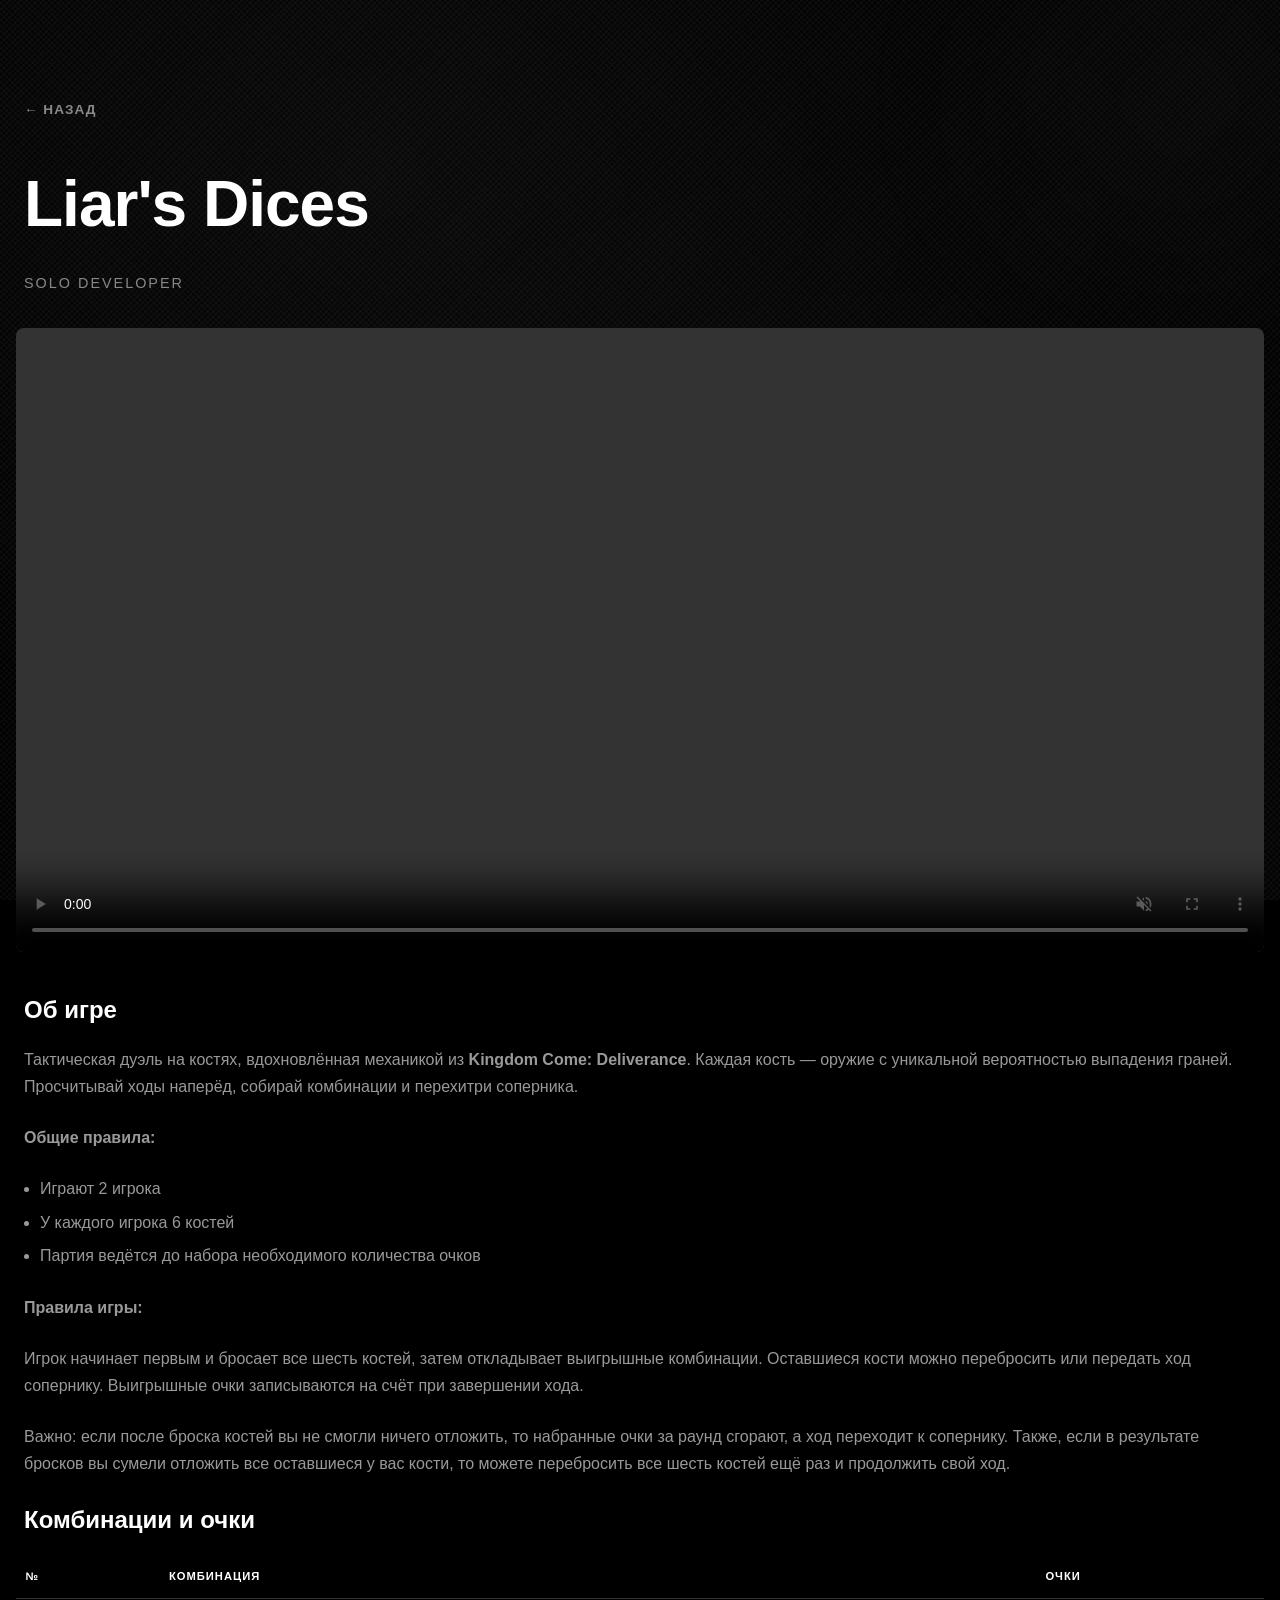
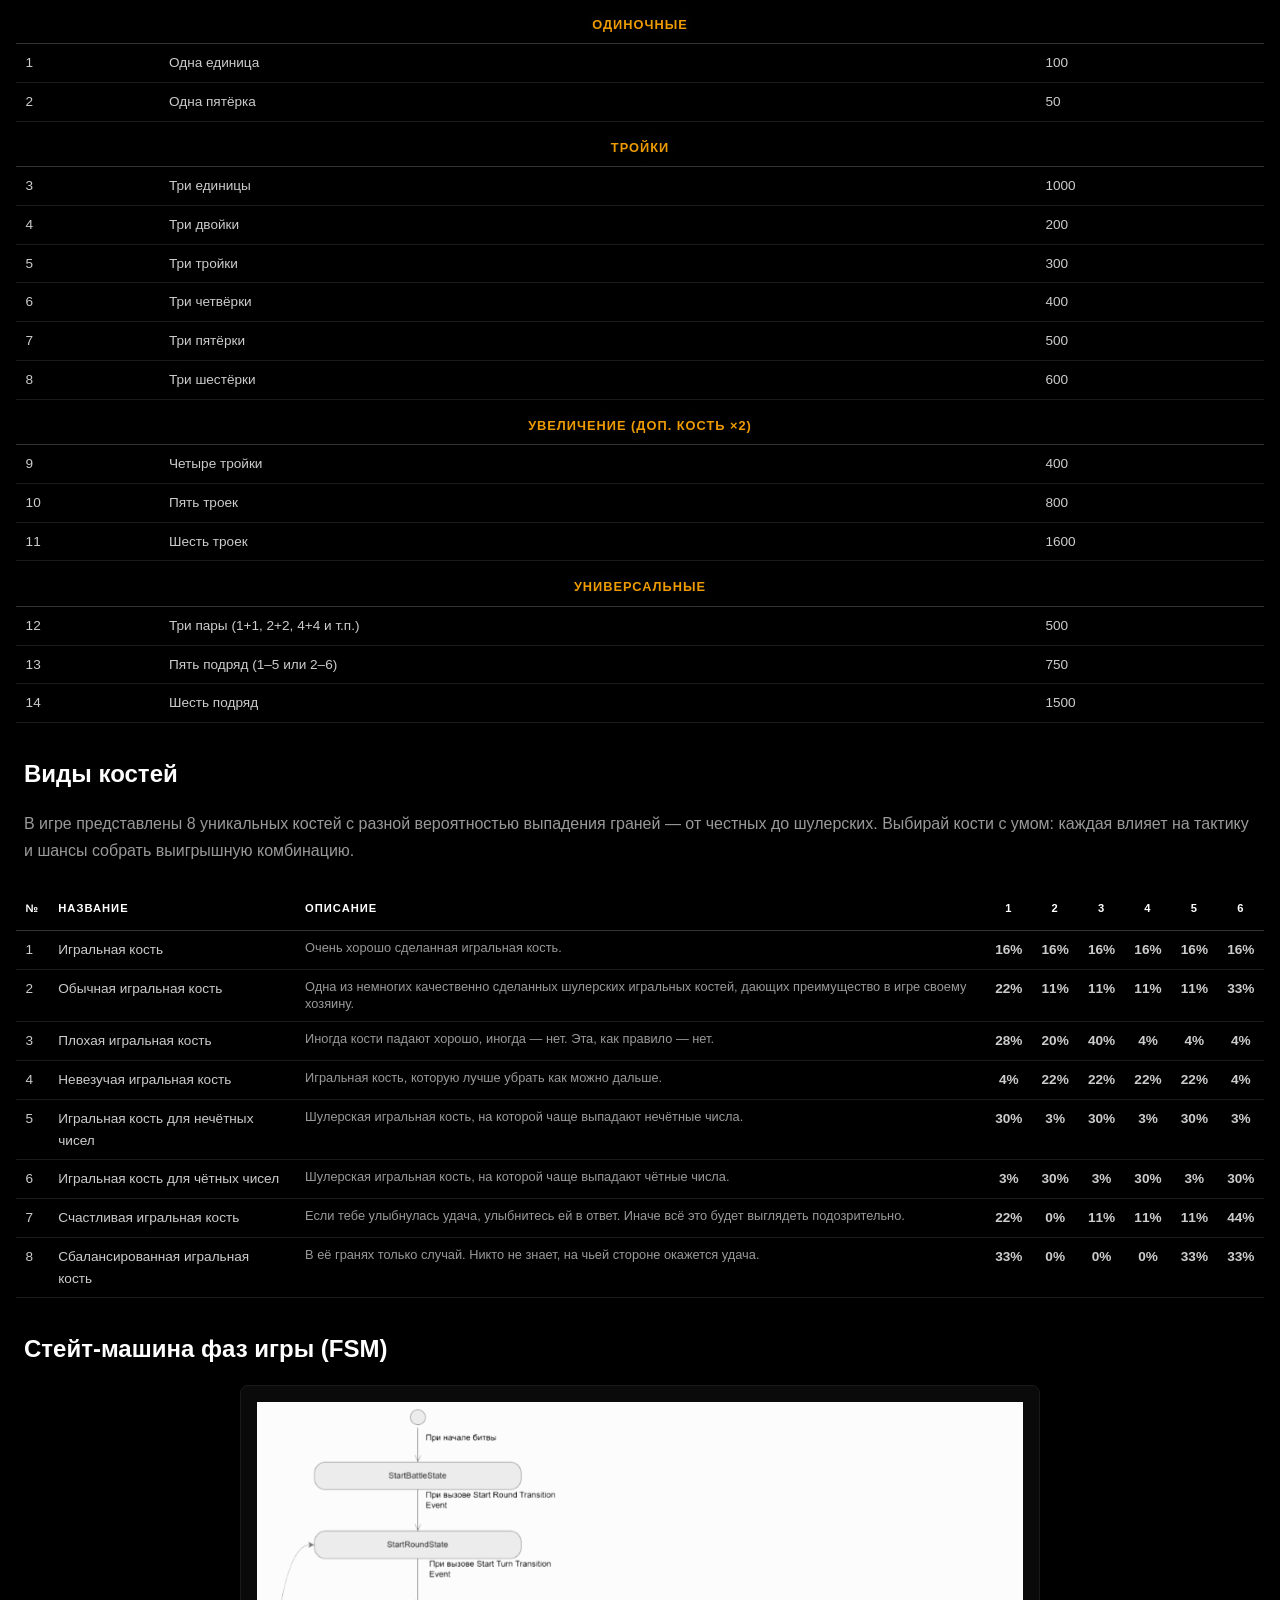
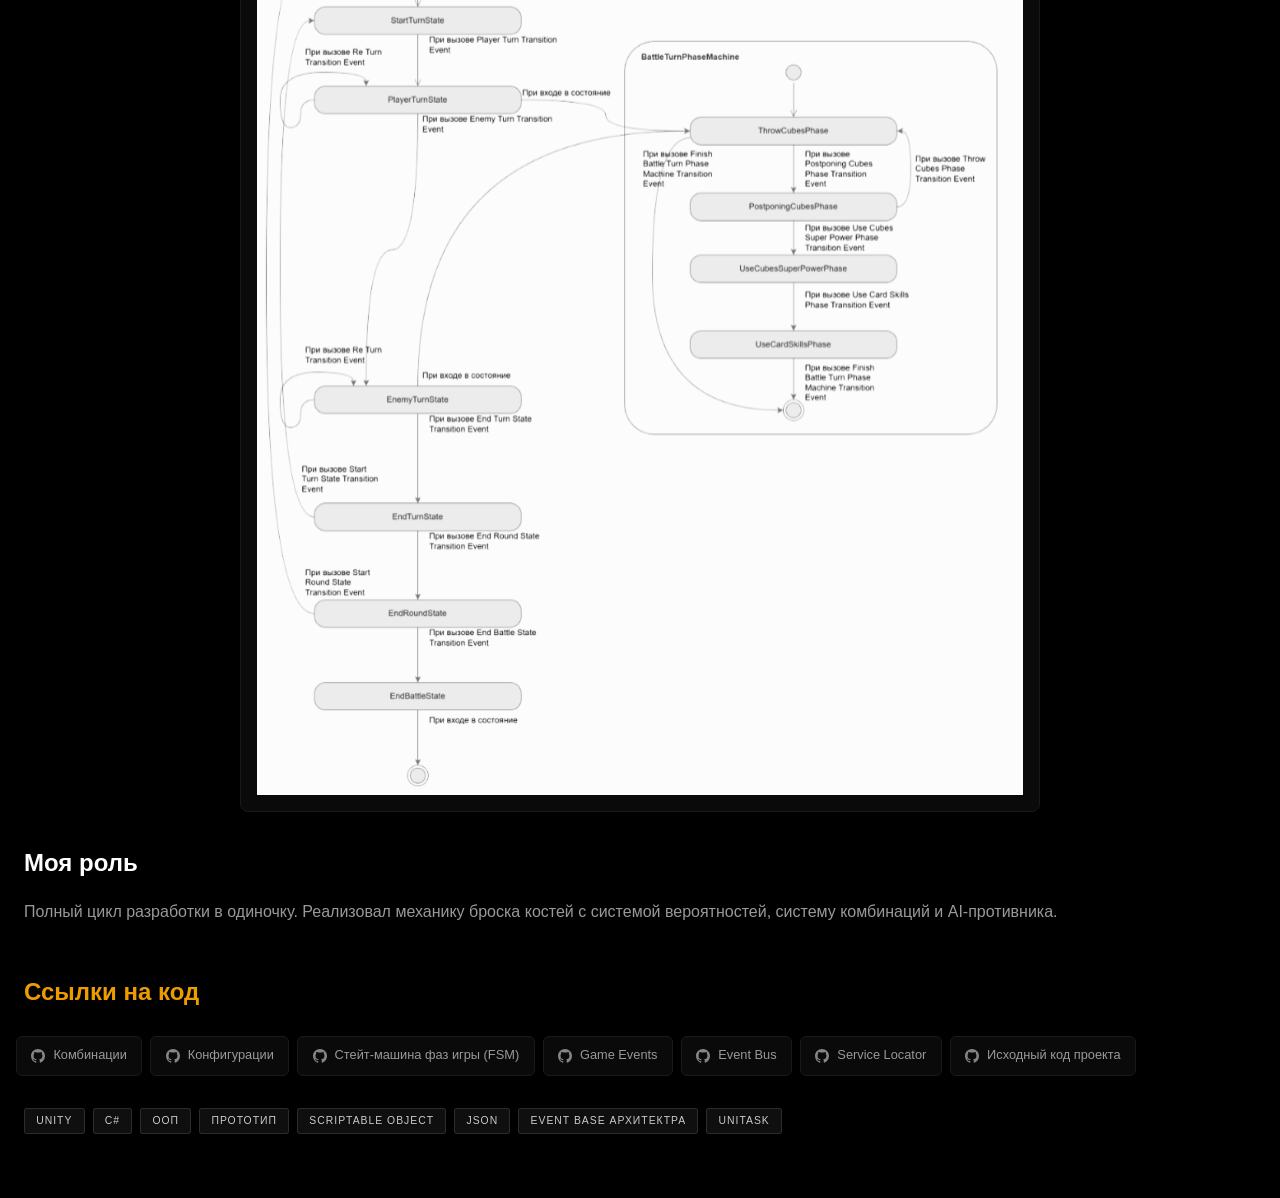
<file: projects/liars-dices.html>
<!DOCTYPE html>
<html lang="ru">
<head>
    <meta charset="UTF-8">
    <meta name="viewport" content="width=device-width, initial-scale=1.0">
    <title>Liar's Dices | 3D23</title>
    <link rel="stylesheet" href="../assets/css/style.css">
    <link rel="stylesheet" href="../assets/css/project-page.css">
    <style>
        .combinations-table {
            width: 100%;
            border-collapse: collapse;
            margin-bottom: 2rem;
            color: #ccc;
            font-size: 0.85rem;
        }
        .combinations-table th {
            text-align: left;
            padding: 0.75rem 0.6rem;
            border-bottom: 1px solid #333;
            color: #fff;
            font-weight: 600;
            text-transform: uppercase;
            letter-spacing: 1px;
            font-size: 0.7rem;
            white-space: nowrap;
        }
        .combinations-table th:nth-child(n+4) {
            text-align: center;
        }
        .combinations-table td {
            padding: 0.5rem 0.6rem;
            border-bottom: 1px solid #1a1a1a;
            vertical-align: top;
        }
        .combinations-table td:nth-child(n+4) {
            text-align: center;
        }
        .combinations-table tr:hover td {
            background: rgba(255, 255, 255, 0.02);
        }
        .combinations-table .section-row td {
            color: #EE9B00;
            text-align: center;
            text-shadow: 0 0 30px rgba(255, 255, 255, 0.15);
            font-weight: 700;
            padding-top: 1rem;
            border-bottom: 1px solid #333;
            font-size: 0.8rem;
            text-transform: uppercase;
            letter-spacing: 1px;
        }
        .rules-list {
            color: #999;
            line-height: 1.7;
            margin-bottom: 1.5rem;
            padding-left: 1.5rem;
        }
        .rules-list li {
            margin-bottom: 0.4rem;
        }
        .desc-cell {
            font-size: 0.8rem;
            color: #999;
            line-height: 1.4;
        }
        .prob-cell {
            text-align: center;
            font-weight: 600;
            color: #ccc;
        }
        .github-links-grid {
            display: flex;
            flex-wrap: wrap;
            gap: 0.5rem;
            margin-bottom: 2rem;
        }
        .github-link-item {
            display: flex;
            align-items: center;
            gap: 0.5rem;
            padding: 0.55rem 0.9rem;
            background: #0a0a0a;
            border: 1px solid #1a1a1a;
            border-radius: 6px;
            text-decoration: none;
            color: #999;
            font-size: 0.8rem;
            transition: all 0.3s;
            white-space: nowrap;
        }
        .github-link-item:hover {
            border-color: #EE9B00;
            color: #EE9B00;
        }
        .github-link-item img {
            filter: brightness(0) saturate(100%) invert(55%) sepia(0%) saturate(0%) hue-rotate(0deg) brightness(95%) contrast(90%);
            transition: filter 0.3s;
            flex-shrink: 0;
        }
        .github-link-item:hover img {
            filter: brightness(0) saturate(100%) invert(100%) sepia(0%) saturate(0%) hue-rotate(0deg) brightness(100%) contrast(100%);
        }
        .fsm-image {
            width: 70%;
            max-width: 800px;
            display: block;
            margin: 0 auto 2rem;
            border-radius: 8px;
            background: #0a0a0a;
            border: 1px solid #1a1a1a;
            padding: 1rem;
        }
    </style>
</head>
<body>
    <div class="project-page">
        <a href="../index.html" class="back-btn">← Назад</a>
        <h1>Liar's Dices</h1>
        <p class="role">Solo Developer</p>
        
        <video autoplay loop muted playsinline controls>
            <source src="../assets/video/dices.mp4" type="video/mp4">
        </video>
        
        <h2>Об игре</h2>
        <p>Тактическая дуэль на костях, вдохновлённая механикой из <b>Kingdom Come: Deliverance</b>. Каждая кость — оружие с уникальной вероятностью выпадения граней. Просчитывай ходы наперёд, собирай комбинации и перехитри соперника.</p>
        
        <p><b>Общие правила:</b></p>
        <ul class="rules-list">
            <li>Играют 2 игрока</li>
            <li>У каждого игрока 6 костей</li>
            <li>Партия ведётся до набора необходимого количества очков</li>
        </ul>

        <p><b>Правила игры:</b></p>
        <p>Игрок начинает первым и бросает все шесть костей, затем откладывает выигрышные комбинации. Оставшиеся кости можно перебросить или передать ход сопернику. Выигрышные очки записываются на счёт при завершении хода.</p>
        <p>Важно: если после броска костей вы не смогли ничего отложить, то набранные очки за раунд сгорают, а ход переходит к сопернику. Также, если в результате бросков вы сумели отложить все оставшиеся у вас кости, то можете перебросить все шесть костей ещё раз и продолжить свой ход.</p>

        <h2>Комбинации и очки</h2>
        <table class="combinations-table">
            <thead>
                <tr>
                    <th>№</th>
                    <th>Комбинация</th>
                    <th>Очки</th>
                </tr>
            </thead>
            <tbody>
                <tr class="section-row"><td colspan="3">Одиночные</td></tr>
                <tr><td>1</td><td>Одна единица</td><td>100</td></tr>
                <tr><td>2</td><td>Одна пятёрка</td><td>50</td></tr>
                <tr class="section-row"><td colspan="3">Тройки</td></tr>
                <tr><td>3</td><td>Три единицы</td><td>1000</td></tr>
                <tr><td>4</td><td>Три двойки</td><td>200</td></tr>
                <tr><td>5</td><td>Три тройки</td><td>300</td></tr>
                <tr><td>6</td><td>Три четвёрки</td><td>400</td></tr>
                <tr><td>7</td><td>Три пятёрки</td><td>500</td></tr>
                <tr><td>8</td><td>Три шестёрки</td><td>600</td></tr>
                <tr class="section-row"><td colspan="3">Увеличение (доп. кость ×2)</td></tr>
                <tr><td>9</td><td>Четыре тройки</td><td>400</td></tr>
                <tr><td>10</td><td>Пять троек</td><td>800</td></tr>
                <tr><td>11</td><td>Шесть троек</td><td>1600</td></tr>
                <tr class="section-row"><td colspan="3">Универсальные</td></tr>
                <tr><td>12</td><td>Три пары (1+1, 2+2, 4+4 и т.п.)</td><td>500</td></tr>
                <tr><td>13</td><td>Пять подряд (1–5 или 2–6)</td><td>750</td></tr>
                <tr><td>14</td><td>Шесть подряд</td><td>1500</td></tr>
            </tbody>
        </table>

        <h2>Виды костей</h2>
        <p>В игре представлены 8 уникальных костей с разной вероятностью выпадения граней — от честных до шулерских. Выбирай кости с умом: каждая влияет на тактику и шансы собрать выигрышную комбинацию.</p>
        <table class="combinations-table">
            <thead>
                <tr>
                    <th>№</th>
                    <th>Название</th>
                    <th>Описание</th>
                    <th>1</th>
                    <th>2</th>
                    <th>3</th>
                    <th>4</th>
                    <th>5</th>
                    <th>6</th>
                </tr>
            </thead>
            <tbody>
                <tr>
                    <td>1</td>
                    <td>Игральная кость</td>
                    <td class="desc-cell">Очень хорошо сделанная игральная кость.</td>
                    <td class="prob-cell">16%</td>
                    <td class="prob-cell">16%</td>
                    <td class="prob-cell">16%</td>
                    <td class="prob-cell">16%</td>
                    <td class="prob-cell">16%</td>
                    <td class="prob-cell">16%</td>
                </tr>
                <tr>
                    <td>2</td>
                    <td>Обычная игральная кость</td>
                    <td class="desc-cell">Одна из немногих качественно сделанных шулерских игральных костей, дающих преимущество в игре своему хозяину.</td>
                    <td class="prob-cell">22%</td>
                    <td class="prob-cell">11%</td>
                    <td class="prob-cell">11%</td>
                    <td class="prob-cell">11%</td>
                    <td class="prob-cell">11%</td>
                    <td class="prob-cell">33%</td>
                </tr>
                <tr>
                    <td>3</td>
                    <td>Плохая игральная кость</td>
                    <td class="desc-cell">Иногда кости падают хорошо, иногда — нет. Эта, как правило — нет.</td>
                    <td class="prob-cell">28%</td>
                    <td class="prob-cell">20%</td>
                    <td class="prob-cell">40%</td>
                    <td class="prob-cell">4%</td>
                    <td class="prob-cell">4%</td>
                    <td class="prob-cell">4%</td>
                </tr>
                <tr>
                    <td>4</td>
                    <td>Невезучая игральная кость</td>
                    <td class="desc-cell">Игральная кость, которую лучше убрать как можно дальше.</td>
                    <td class="prob-cell">4%</td>
                    <td class="prob-cell">22%</td>
                    <td class="prob-cell">22%</td>
                    <td class="prob-cell">22%</td>
                    <td class="prob-cell">22%</td>
                    <td class="prob-cell">4%</td>
                </tr>
                <tr>
                    <td>5</td>
                    <td>Игральная кость для нечётных чисел</td>
                    <td class="desc-cell">Шулерская игральная кость, на которой чаще выпадают нечётные числа.</td>
                    <td class="prob-cell">30%</td>
                    <td class="prob-cell">3%</td>
                    <td class="prob-cell">30%</td>
                    <td class="prob-cell">3%</td>
                    <td class="prob-cell">30%</td>
                    <td class="prob-cell">3%</td>
                </tr>
                <tr>
                    <td>6</td>
                    <td>Игральная кость для чётных чисел</td>
                    <td class="desc-cell">Шулерская игральная кость, на которой чаще выпадают чётные числа.</td>
                    <td class="prob-cell">3%</td>
                    <td class="prob-cell">30%</td>
                    <td class="prob-cell">3%</td>
                    <td class="prob-cell">30%</td>
                    <td class="prob-cell">3%</td>
                    <td class="prob-cell">30%</td>
                </tr>
                <tr>
                    <td>7</td>
                    <td>Счастливая игральная кость</td>
                    <td class="desc-cell">Если тебе улыбнулась удача, улыбнитесь ей в ответ. Иначе всё это будет выглядеть подозрительно.</td>
                    <td class="prob-cell">22%</td>
                    <td class="prob-cell">0%</td>
                    <td class="prob-cell">11%</td>
                    <td class="prob-cell">11%</td>
                    <td class="prob-cell">11%</td>
                    <td class="prob-cell">44%</td>
                </tr>
                <tr>
                    <td>8</td>
                    <td>Сбалансированная игральная кость</td>
                    <td class="desc-cell">В её гранях только случай. Никто не знает, на чьей стороне окажется удача.</td>
                    <td class="prob-cell">33%</td>
                    <td class="prob-cell">0%</td>
                    <td class="prob-cell">0%</td>
                    <td class="prob-cell">0%</td>
                    <td class="prob-cell">33%</td>
                    <td class="prob-cell">33%</td>
                </tr>
            </tbody>
        </table>
        
        <h2>Стейт-машина фаз игры (FSM)</h2>
        <img src="../assets/images/dices-fsm.svg" alt="Схема FSM" class="fsm-image" onerror="this.style.display='none'">

        <h2>Моя роль</h2>
        <p>Полный цикл разработки в одиночку. Реализовал механику броска костей с системой вероятностей, систему комбинаций и AI-противника.</p>

        <h2 style="color: #EE9B00; font-size: 1.5rem; font-weight: 700; margin-bottom: 1rem; margin-top: 1.5rem; padding-bottom: 0.5rem; display: inline-block;">Ссылки на код</h2>
        <div class="github-links-grid">
            <a href="https://github.com/3D23/Cubes/tree/master/Assets/Scripts/Combinations" target="_blank" rel="noopener noreferrer" class="github-link-item">
                <img src="../assets/images/github-icon.svg" alt="" width="14" height="14">
                Комбинации
            </a>
            <a href="https://github.com/3D23/Cubes/tree/master/Assets/Scripts/Configs" target="_blank" rel="noopener noreferrer" class="github-link-item">
                <img src="../assets/images/github-icon.svg" alt="" width="14" height="14">
                Конфигурации
            </a>
            <a href="https://github.com/3D23/Cubes/tree/master/Assets/Scripts/GameLoopStateMachine" target="_blank" rel="noopener noreferrer" class="github-link-item">
                <img src="../assets/images/github-icon.svg" alt="" width="14" height="14">
                Стейт-машина фаз игры (FSM)
            </a>
            <a href="https://github.com/3D23/Cubes/blob/master/Assets/Scripts/GameEvents.cs" target="_blank" rel="noopener noreferrer" class="github-link-item">
                <img src="../assets/images/github-icon.svg" alt="" width="14" height="14">
                Game Events
            </a>
            <a href="https://github.com/3D23/Cubes/blob/master/Assets/Scripts/Managers/GameLoopEventBus.cs" target="_blank" rel="noopener noreferrer" class="github-link-item">
                <img src="../assets/images/github-icon.svg" alt="" width="14" height="14">
                Event Bus
            </a>
            <a href="https://github.com/3D23/Cubes/blob/master/Assets/Scripts/Managers/GameServiceLocator.cs" target="_blank" rel="noopener noreferrer" class="github-link-item">
                <img src="../assets/images/github-icon.svg" alt="" width="14" height="14">
                Service Locator
            </a>
            <a href="https://github.com/3D23/Cubes" target="_blank" rel="noopener noreferrer" class="github-link-item">
                <img src="../assets/images/github-icon.svg" alt="" width="14" height="14">
                Исходный код проекта
            </a>
        </div>
        
        <div class="tech-tags">
            <span class="tech-tag">Unity</span>
            <span class="tech-tag">C#</span>
            <span class="tech-tag">ООП</span>
            <span class="tech-tag">Прототип</span>
            <span class="tech-tag">Scriptable Object</span>
            <span class="tech-tag">JSON</span>
            <span class="tech-tag">Event Base Архитектра</span>
            <span class="tech-tag">UniTask</span>
        </div>
    </div>
</body>
</html>
</file>
<file: assets/css/style.css>
* {
    margin: 0;
    padding: 0;
    box-sizing: border-box;
    -webkit-user-select: none;
    -moz-user-select: none;
    -ms-user-select: none;
    user-select: none;
}

html {
    scroll-behavior: smooth;
}

body {
    background: #000000;
    font-family: 'Inter', sans-serif;
    color: #ffffff;
    line-height: 1.6;
    overflow-x: hidden;
    position: relative;
}

body::before {
    content: '';
    position: fixed;
    top: 0;
    left: 0;
    width: 100%;
    height: 100%;
    pointer-events: none;
    z-index: 0;
    background: 
        repeating-linear-gradient(
            135deg,
            transparent,
            transparent 3px,
            rgba(255, 255, 255, 0.02) 3px,
            rgba(255, 255, 255, 0.02) 6px
        ),
        repeating-linear-gradient(
            45deg,
            transparent,
            transparent 3px,
            rgba(255, 255, 255, 0.015) 3px,
            rgba(255, 255, 255, 0.015) 6px
        );
}

::-webkit-scrollbar {
    width: 4px;
}
::-webkit-scrollbar-track {
    background: #0a0a0a;
}
::-webkit-scrollbar-thumb {
    background: #333;
    border-radius: 2px;
}

.reveal {
    opacity: 0;
    transform: translateY(40px);
    transition: opacity 0.8s cubic-bezier(0.16, 1, 0.3, 1), transform 0.8s cubic-bezier(0.16, 1, 0.3, 1);
}

.reveal.visible {
    opacity: 1;
    transform: translateY(0);
}

.delay-1 { transition-delay: 0.1s; }
.delay-2 { transition-delay: 0.2s; }
.delay-3 { transition-delay: 0.3s; }
.delay-4 { transition-delay: 0.4s; }
.delay-5 { transition-delay: 0.5s; }

nav {
    position: fixed;
    top: 0;
    left: 0;
    width: 100%;
    background: rgba(0, 0, 0, 0.9);
    backdrop-filter: blur(20px);
    -webkit-backdrop-filter: blur(20px);
    z-index: 1000;
    border-bottom: 1px solid rgba(255, 255, 255, 0.05);
}

.nav-inner {
    max-width: 1200px;
    margin: 0 auto;
    padding: 1.2rem 2rem;
    display: flex;
    justify-content: space-between;
    align-items: center;
}

.logo {
    font-weight: 800;
    font-size: 1.3rem;
    letter-spacing: -0.5px;
    color: #fff;
    text-decoration: none;
}

.nav-links {
    display: flex;
    gap: 2.5rem;
    list-style: none;
}

.nav-links a {
    color: #999;
    text-decoration: none;
    font-size: 0.85rem;
    font-weight: 500;
    letter-spacing: 0.5px;
    transition: color 0.3s;
    text-transform: uppercase;
    position: relative;
    padding-bottom: 4px;
}

.nav-links a::after {
    content: '';
    position: absolute;
    bottom: -1px;
    left: 0;
    width: 0;
    height: 2px;
    background: #EE9B00;
    transition: width 0.3s cubic-bezier(0.16, 1, 0.3, 1);
}

.nav-links a:hover {
    color: #fff;
}

.nav-links a.active {
    color: #fff;
}

.nav-links a.active::after {
    width: 100%;
}

.project-no-video {
    position: absolute;
    top: 0;
    left: 0;
    width: 100%;
    height: 100%;
    display: flex;
    align-items: center;
    justify-content: center;
    z-index: 1;
}

.project-no-video span {
    font-family: 'Inter', sans-serif;
    font-size: clamp(2.5rem, 6vw, 5rem);
    font-weight: 900;
    letter-spacing: 12px;
    color: rgba(255, 255, 255, 0.12);
    text-transform: uppercase;
    user-select: none;
    pointer-events: none;
    text-shadow: 0 0 40px rgba(255, 255, 255, 0.05);
}

.project-preview-image {
    position: absolute;
    top: 0;
    left: 0;
    width: 100%;
    height: 100%;
    object-fit: cover;
    z-index: 0;
}

.skills-tags {
    display: flex;
    gap: 0.5rem;
    flex-wrap: wrap;
}

.skill-tag {
    font-size: 0.7rem;
    text-transform: uppercase;
    letter-spacing: 1px;
    color: #ccc;
    background: rgba(255, 255, 255, 0.04);
    border: 1px solid rgba(255, 255, 255, 0.08);
    padding: 0.3rem 0.8rem;
    border-radius: 3px;
    font-weight: 500;
    transition: all 0.3s;
}

.skill-tag:hover {
    background: rgba(255, 255, 255, 0.08);
    border-color: rgba(255, 255, 255, 0.15);
    color: #fff;
}

.unity-tag {
    color: #6ab4ff;
    background: rgba(106, 180, 255, 0.06);
    border-color: rgba(106, 180, 255, 0.15);
}

.unity-tag:hover {
    background: rgba(106, 180, 255, 0.12);
    border-color: rgba(106, 180, 255, 0.3);
    color: #8cc8ff;
}

.artist-tag {
    color: #ff9e6a;
    background: rgba(255, 158, 106, 0.06);
    border-color: rgba(255, 158, 106, 0.15);
}

.artist-tag:hover {
    background: rgba(255, 158, 106, 0.12);
    border-color: rgba(255, 158, 106, 0.3);
    color: #ffb88a;
}

.dev-tag {
    color: #6aff8b;
    background: rgba(106, 255, 139, 0.06);
    border-color: rgba(106, 255, 139, 0.15);
}

.dev-tag:hover {
    background: rgba(106, 255, 139, 0.12);
    border-color: rgba(106, 255, 139, 0.3);
    color: #8cffa8;
}

.general-tag {
    color: #ccc;
    background: rgba(255, 255, 255, 0.04);
    border-color: rgba(255, 255, 255, 0.08);
}

.general-tag:hover {
    background: rgba(255, 255, 255, 0.08);
    border-color: rgba(255, 255, 255, 0.15);
    color: #fff;
}

.extra-list {
    display: flex;
    flex-direction: column;
    gap: 1rem;
    max-width: 920px;
}

.extra-row {
    display: flex;
    gap: 0.6rem;
    align-items: flex-start;
}

.extra-item {
    display: flex;
    align-items: flex-start;
    gap: 0.8rem;
    padding: 1rem 1.2rem;
    background: #0a0a0a;
    border: 1px solid #1a1a1a;
    border-radius: 6px;
    transition: border-color 0.3s;
    flex: 1;
    min-width: 0;
}

.extra-item:hover {
    border-color: #333;
}

.extra-bullet {
    width: 6px;
    height: 6px;
    border-radius: 50%;
    background: #EE9B00;
    flex-shrink: 0;
    margin-top: 0.55rem;
}

.extra-title {
    color: #ccc;
    font-weight: 600;
}

.extra-desc {
    color: #888;
    font-size: 0.95rem;
}

.extra-expandable {
    cursor: pointer;
    user-select: none;
}

.extra-arrow {
    font-size: 1.05rem;
    color: #aaa;
    transition: transform 0.3s;
    flex-shrink: 0;
    margin-left: 1rem;
    line-height: 1;
}

.extra-expandable.open .extra-arrow {
    transform: rotate(180deg);
    color: #EE9B00;
}

.extra-expand-content {
    max-height: 0;
    overflow: hidden;
    transition: max-height 0.4s cubic-bezier(0.16, 1, 0.3, 1);
}

.extra-expandable.open .extra-expand-content {
    max-height: 500px;
}

.extra-links {
    display: flex;
    flex-direction: column;
    gap: 0.5rem;
    padding-top: 0.15rem;
    flex-shrink: 0;
    max-width: 160px;
}

.extra-github-link {
    display: flex;
    align-items: center;
    gap: 0.45rem;
    color: #888;
    text-decoration: none;
    font-size: 0.65rem;
    font-weight: 500;
    text-transform: uppercase;
    letter-spacing: 1px;
    transition: color 0.3s;
    line-height: 1.3;
}

.extra-github-link span {
    white-space: normal;
    word-break: break-word;
}

.extra-github-link img {
    filter: brightness(0) saturate(100%) invert(55%) sepia(0%) saturate(0%) hue-rotate(0deg) brightness(95%) contrast(90%);
    transition: filter 0.3s;
    flex-shrink: 0;
}

.extra-github-link:hover {
    color: #EE9B00;
}

.extra-github-link:hover img {
    filter: brightness(0) saturate(100%) invert(100%) sepia(0%) saturate(0%) hue-rotate(0deg) brightness(100%) contrast(100%);
}

@media (max-width: 768px) {
    .extra-row {
        flex-direction: column;
    }
    .extra-links {
        flex-direction: row;
        flex-wrap: wrap;
        padding-left: 1.8rem;
    }
}

.hero {
    min-height: 100vh;
    display: flex;
    align-items: center;
    justify-content: center;
    text-align: center;
    padding: 0 2rem;
    position: relative;
    z-index: 1;
}

.hero-content {
    max-width: 800px;
}

.hero-eyebrow {
    font-size: 0.8rem;
    text-transform: uppercase;
    letter-spacing: 4px;
    color: #888;
    margin-bottom: 1.5rem;
    font-weight: 500;
}

.hero h1 {
    font-size: clamp(3rem, 8vw, 5.5rem);
    font-weight: 900;
    line-height: 1.05;
    letter-spacing: -2px;
    margin-bottom: 1.5rem;
    color: #fff;
}

.hero h1 span {
    color: #EE9B00;
    text-shadow: 0 0 30px rgba(255, 255, 255, 0.15);
}

.hero p {
    font-size: 1.2rem;
    color: #999;
    max-width: 500px;
    margin: 0 auto 1.5rem;
    font-weight: 400;
}

.video-sound-btn {
    position: absolute;
    bottom: 0.5rem;
    right: 0.5rem;
    background: rgba(0, 0, 0, 0.6);
    border: 1px solid rgba(255, 255, 255, 0.2);
    border-radius: 6px;
    color: #fff;
    font-size: 1.2rem;
    padding: 0.5rem 0.7rem;
    cursor: pointer;
    transition: all 0.3s;
    z-index: 2;
    line-height: 1;
}

.video-sound-btn:hover {
    background: rgba(0, 0, 0, 0.8);
    border-color: rgba(255, 255, 255, 0.4);
}

.engine-switcher {
    display: flex;
    gap: 1rem;
    justify-content: center;
    margin-bottom: 2.5rem;
}

.engine-btn {
    padding: 0.7rem 2rem;
    background: transparent;
    border: 1px solid #333;
    color: #666;
    font-family: 'Inter', sans-serif;
    font-size: 0.85rem;
    font-weight: 600;
    text-transform: uppercase;
    letter-spacing: 2px;
    border-radius: 3px;
    cursor: pointer;
    transition: all 0.3s;
}

.engine-btn:hover {
    border-color: #555;
    color: #999;
}

.engine-btn.active {
    background: #fff;
    color: #000;
    border-color: #fff;
}

.btn {
    display: inline-block;
    padding: 0.9rem 2.5rem;
    background: #fff;
    color: #000;
    text-decoration: none;
    font-weight: 700;
    font-size: 0.85rem;
    letter-spacing: 1px;
    text-transform: uppercase;
    border-radius: 3px;
    transition: all 0.3s;
    border: none;
    cursor: pointer;
}

.btn:hover {
    background: #ccc;
    transform: scale(1.03);
}

.btn-secondary {
    background: transparent;
    color: #fff;
    border: 1px solid #444;
}

.btn-secondary:hover {
    background: #fff;
    color: #000;
    border-color: #fff;
}

section {
    max-width: 100%;
    margin: 0;
    padding: 0;
}

#work {
    padding: 0;
    position: relative;
    z-index: 1;
}

.engine-group {
    transition: opacity 0.4s;
}

.section-label {
    font-size: 0.75rem;
    text-transform: uppercase;
    letter-spacing: 3px;
    color: #FFF;
    margin-bottom: 1rem;
    font-weight: 600;
}

.section-heading {
    font-size: clamp(2rem, 5vw, 3.5rem);
    font-weight: 800;
    letter-spacing: -1px;
    margin-bottom: 3rem;
    color: #EE9B00;
    text-shadow: 0 0 30px rgba(255, 255, 255, 0.15);
}

.project-fullscreen {
    position: relative;
    width: 100%;
    height: 100vh;
    overflow: hidden;
    background: 
        repeating-linear-gradient(
            135deg,
            transparent,
            transparent 2px,
            rgba(255, 255, 255, 0.03) 2px,
            rgba(255, 255, 255, 0.03) 4px
        );
}

.project-fullscreen video {
    position: absolute;
    top: 0;
    left: 0;
    width: 100%;
    height: 100%;
    object-fit: cover;
    z-index: 1;
}

.project-overlay {
    position: absolute;
    top: 0;
    left: 0;
    width: 100%;
    height: 100%;
    background: rgba(0, 0, 0, 0.55);
    z-index: 2;
    display: flex;
    flex-direction: column;
    align-items: center;
    justify-content: center;
    text-align: center;
    padding: 2rem;
    transition: background 0.4s;
}

.project-overlay:hover {
    background: rgba(0, 0, 0, 0.4);
}

.project-overlay-content {
    position: absolute;
    bottom: 3rem;
    left: 3rem;
    text-align: left;
    max-width: 500px;
    background: rgba(0, 0, 0, 0.05);
    backdrop-filter: blur(5px);
    -webkit-backdrop-filter: blur(5px);
    border: 1px solid rgba(255, 255, 255, 0.08);
    border-radius: 8px;
    padding: 1.5rem;
}

.project-title {
    font-size: 2.5rem;
    font-weight: 900;
    letter-spacing: -1px;
    margin-bottom: 0.3rem;
    color: #fff;
}

.project-role {
    font-size: 0.85rem;
    text-transform: uppercase;
    letter-spacing: 2px;
    color: #aaa;
    margin-bottom: 0.8rem;
    font-weight: 500;
}

.project-desc {
    font-size: 1rem;
    color: #ccc;
    line-height: 1.5;
    margin-bottom: 1rem;
}

.project-tech {
    display: flex;
    gap: 0.5rem;
    flex-wrap: wrap;
}

.tech-tag {
    font-size: 0.65rem;
    text-transform: uppercase;
    letter-spacing: 1px;
    color: #ccc;
    background: rgba(255, 255, 255, 0.06);
    border: 1px solid rgba(255, 255, 255, 0.12);
    padding: 0.25rem 0.7rem;
    border-radius: 3px;
    font-weight: 500;
    backdrop-filter: blur(5px);
    -webkit-backdrop-filter: blur(5px);
}

.video-detail-btn {
    position: absolute;
    top: 50%;
    left: 50%;
    transform: translate(-50%, -50%);
    padding: 0.8rem 2.5rem;
    background: rgba(255, 255, 255, 0.08);
    backdrop-filter: blur(10px);
    -webkit-backdrop-filter: blur(10px);
    border: 1px solid rgba(255, 255, 255, 0.25);
    color: #fff;
    text-decoration: none;
    font-weight: 600;
    font-size: 0.8rem;
    text-transform: uppercase;
    letter-spacing: 2px;
    border-radius: 3px;
    transition: all 0.35s;
    z-index: 3;
    opacity: 0;
}

.project-fullscreen:hover .video-detail-btn {
    opacity: 1;
}

.video-detail-btn:hover {
    background: #fff;
    color: #000;
    border-color: #fff;
    transform: translate(-50%, -50%) scale(1.05);
}

#about {
    padding: 6rem 2rem;
    max-width: 1200px;
    margin: 0 auto;
    position: relative;
    z-index: 1;
}

.about-grid {
    display: grid;
    grid-template-columns: 1fr auto;
    gap: 4rem;
    align-items: center;
}

.about-text p {
    color: #999;
    font-size: 1.05rem;
    margin-bottom: 1.5rem;
    line-height: 1.7;
}

.about-text .highlight {
    color: #EE9B00;
}

.about-photo-wrapper {
    display: flex;
    flex-direction: column;
    align-items: center;
}

.about-photo {
    width: 300px;
    height: 300px;
    border-radius: 5%;
    object-fit: cover;
    border: 2px solid #333;
    transition: border-color 0.3s;
}

.stats {
    display: grid;
    grid-template-columns: 1fr 1fr;
    gap: 2rem;
}

.stat-item {
    border-left: 2px solid #333;
    padding-left: 1.2rem;
}

.stat-number {
    font-size: 2.5rem;
    font-weight: 900;
    letter-spacing: -1px;
    color: #fff;
    text-shadow: 0 0 30px rgba(255, 255, 255, 0.4);
}

.stat-label {
    color: #888;
    font-size: 0.8rem;
    text-transform: uppercase;
    letter-spacing: 2px;
    margin-top: 0.3rem;
}

.tab-section {
    margin-top: 2rem;
}

.tab-companies {
    display: flex;
    gap: 1.5rem;
    flex-wrap: wrap;
    margin-bottom: 2rem;
}

.tab-company-btn {
    height: 48px;
    padding: 0 0.5rem;
    background: #0a0a0a;
    border: 1px solid #1a1a1a;
    border-radius: 8px;
    cursor: pointer;
    transition: all 0.3s;
    display: flex;
    align-items: center;
    justify-content: center;
}

.tab-company-btn:hover {
    border-color: #444;
    transform: scale(1.1);
}

.tab-company-btn.active {
    border-color: var(--accent, #EE9B00);
    box-shadow: 0 0 12px color-mix(in srgb, var(--accent, #EE9B00) 30%, transparent);
}

.tab-company-logo {
    height: 32px;
    width: auto;
    border-radius: 4px;
}

.tab-detail {
    display: none;
    border: 1px solid #1a1a1a;
    border-radius: 8px;
    overflow: hidden;
    background: #0a0a0a;
}

.tab-detail.active {
    display: block;
    animation: fadeSlideIn 0.35s ease;
}

@keyframes fadeSlideIn {
    from {
        opacity: 0;
        transform: translateY(10px);
    }
    to {
        opacity: 1;
        transform: translateY(0);
    }
}

.tab-header {
    display: flex;
    align-items: center;
    gap: 1rem;
    margin-bottom: 1rem;
}

.tab-header-logo {
    height: 40px;
    width: auto;
    border-radius: 6px;
    flex-shrink: 0;
}

.tab-inner {
    padding: 1.5rem;
}

.tab-company-name {
    font-size: 1.3rem;
    font-weight: 700;
    color: #fff;
    margin-bottom: 0.3rem;
}

.tab-company-subname {
    font-size: 0.8rem;
    color: #888;
    text-transform: uppercase;
    letter-spacing: 1px;
    margin-bottom: 0.8rem;
}

.tab-role {
    font-size: 0.9rem;
    font-weight: 600;
    color: var(--accent, #EE9B00);
    margin-bottom: 0.3rem;
}

.tab-department {
    font-size: 0.85rem;
    color: #aaa;
    margin-bottom: 0.3rem;
}

.tab-date {
    font-size: 0.75rem;
    color: #666;
    text-transform: uppercase;
    letter-spacing: 1px;
    margin-bottom: 1rem;
}

.tab-inner p {
    color: #999;
    font-size: 0.95rem;
    line-height: 1.7;
    margin-bottom: 1rem;
}

.tab-duties {
    color: #999;
    font-size: 0.95rem;
    line-height: 1.7;
    padding-left: 1.2rem;
    margin-bottom: 1rem;
}

.tab-duties li {
    margin-bottom: 0.4rem;
    color: #999;
}

.tab-duties li::marker {
    color: #666;
}

.contact-section {
    text-align: center;
    padding: 6rem 2rem;
    border-top: 1px solid rgba(255, 255, 255, 0.05);
    max-width: 1200px;
    margin: 0 auto;
    position: relative;
    z-index: 1;
}

.contact-email {
    font-size: 1.8rem;
    font-weight: 700;
    letter-spacing: -1px;
    color: #fff;
    text-decoration: none;
    border-bottom: 2px solid #333;
    padding-bottom: 0.3rem;
    transition: border-color 0.3s;
}

.contact-email:hover {
    border-color: #fff;
}

.social-links {
    display: flex;
    gap: 2rem;
    justify-content: center;
    margin-top: 2rem;
}

.social-links a {
    color: #888;
    text-decoration: none;
    font-weight: 600;
    font-size: 0.9rem;
    text-transform: uppercase;
    letter-spacing: 1px;
    transition: all 0.3s;
    display: inline-block;
}

.social-links a:hover {
    color: #fff;
    transform: scale(1.15);
}

footer {
    text-align: center;
    padding: 2rem;
    color: #444;
    font-size: 0.8rem;
    position: relative;
    z-index: 1;
}

@media (max-width: 768px) {
    .nav-links {
        display: none;
    }
    .about-grid {
        grid-template-columns: 1fr;
        gap: 2rem;
    }
    .hero h1 {
        font-size: 2.8rem;
    }

    .engine-switcher {
        gap: 1rem;
    }

    .project-fullscreen {
        height: 70vh;
    }

    .project-overlay-content {
        bottom: 1.5rem;
        left: 1rem;
        right: 1rem;
        max-width: none;
        padding: 1.2rem;
    }

    .project-title {
        font-size: 1.8rem;
    }

    .project-desc {
        font-size: 0.9rem;
    }

    .video-detail-btn {
        opacity: 1;
        padding: 0.6rem 1.8rem;
        font-size: 0.75rem;
    }
}
</file>
<file: assets/css/project-page.css>
body {
    background: #000000;
    position: relative;
    overflow-x: hidden;
}

body::before {
    content: '';
    position: fixed;
    top: 0;
    left: 0;
    width: 100%;
    height: 100%;
    pointer-events: none;
    z-index: 0;
    background: 
        repeating-linear-gradient(
            135deg,
            transparent,
            transparent 2px,
            rgba(255, 255, 255, 0.025) 2px,
            rgba(255, 255, 255, 0.025) 4px
        ),
        repeating-linear-gradient(
            45deg,
            transparent,
            transparent 2px,
            rgba(255, 255, 255, 0.02) 2px,
            rgba(255, 255, 255, 0.02) 4px
        ),
        radial-gradient(ellipse at 30% 20%, rgba(255,255,255,0.03) 0%, transparent 60%),
        radial-gradient(ellipse at 70% 80%, rgba(255,255,255,0.02) 0%, transparent 60%);
}

body::after {
    content: '';
    position: fixed;
    top: -200px;
    right: -200px;
    width: 600px;
    height: 600px;
    background: radial-gradient(circle, rgba(255,255,255,0.03) 0%, transparent 70%);
    border-radius: 50%;
    pointer-events: none;
    z-index: 0;
    filter: blur(60px);
}

.project-page {
    min-height: 100vh;
    color: #fff;
    padding: 6rem 1rem 4rem;
    max-width: 1400px;
    margin: 0 auto;
    position: relative;
    z-index: 1;
}

@media (min-width: 1600px) {
    .project-page {
        padding: 6rem 0.5rem 4rem;
        max-width: 1600px;
    }
}

.back-btn {
    display: inline-block;
    color: #888;
    text-decoration: none;
    font-weight: 600;
    font-size: 0.85rem;
    text-transform: uppercase;
    letter-spacing: 1px;
    margin-bottom: 2rem;
    transition: color 0.3s;
    padding: 0 0.5rem;
}

.back-btn:hover {
    color: #fff;
}

.project-page h1 {
    font-size: clamp(2.5rem, 6vw, 4rem);
    font-weight: 900;
    letter-spacing: -1px;
    margin-bottom: 1rem;
    padding: 0 0.5rem;
}

.project-page .role {
    color: #888;
    font-size: 0.9rem;
    text-transform: uppercase;
    letter-spacing: 2px;
    margin-bottom: 2rem;
    padding: 0 0.5rem;
}

.project-page video {
    width: 100%;
    border-radius: 8px;
    margin-bottom: 2rem;
}

.project-page h2 {
    font-size: 1.5rem;
    font-weight: 700;
    margin-bottom: 1rem;
    padding: 0 0.5rem;
}

.project-page p {
    color: #999;
    line-height: 1.7;
    margin-bottom: 1.5rem;
    padding: 0 0.5rem;
}

.project-page .tech-tags {
    display: flex;
    gap: 0.5rem;
    flex-wrap: wrap;
    margin-top: 2rem;
    padding: 0 0.5rem;
}

.project-page {
    opacity: 0;
    animation: fadeIn 0.5s ease forwards;
}

.github-links-grid {
    display: flex;
    flex-wrap: wrap;
    gap: 0.5rem;
    margin-bottom: 2rem;
}

.github-link-item {
    display: flex;
    align-items: center;
    gap: 0.5rem;
    padding: 0.55rem 0.9rem;
    background: #0a0a0a;
    border: 1px solid #1a1a1a;
    border-radius: 6px;
    text-decoration: none;
    color: #999;
    font-size: 0.8rem;
    transition: all 0.3s;
    white-space: nowrap;
}

.github-link-item:hover {
    border-color: #444;
    color: #fff;
}

.github-link-item img {
    filter: brightness(0) saturate(100%) invert(55%) sepia(0%) saturate(0%) hue-rotate(0deg) brightness(95%) contrast(90%);
    transition: filter 0.3s;
    flex-shrink: 0;
}

.github-link-item:hover img {
    filter: brightness(0) saturate(100%) invert(100%) sepia(0%) saturate(0%) hue-rotate(0deg) brightness(100%) contrast(100%);
}

@keyframes fadeIn {
    to {
        opacity: 1;
    }
}
</file>
